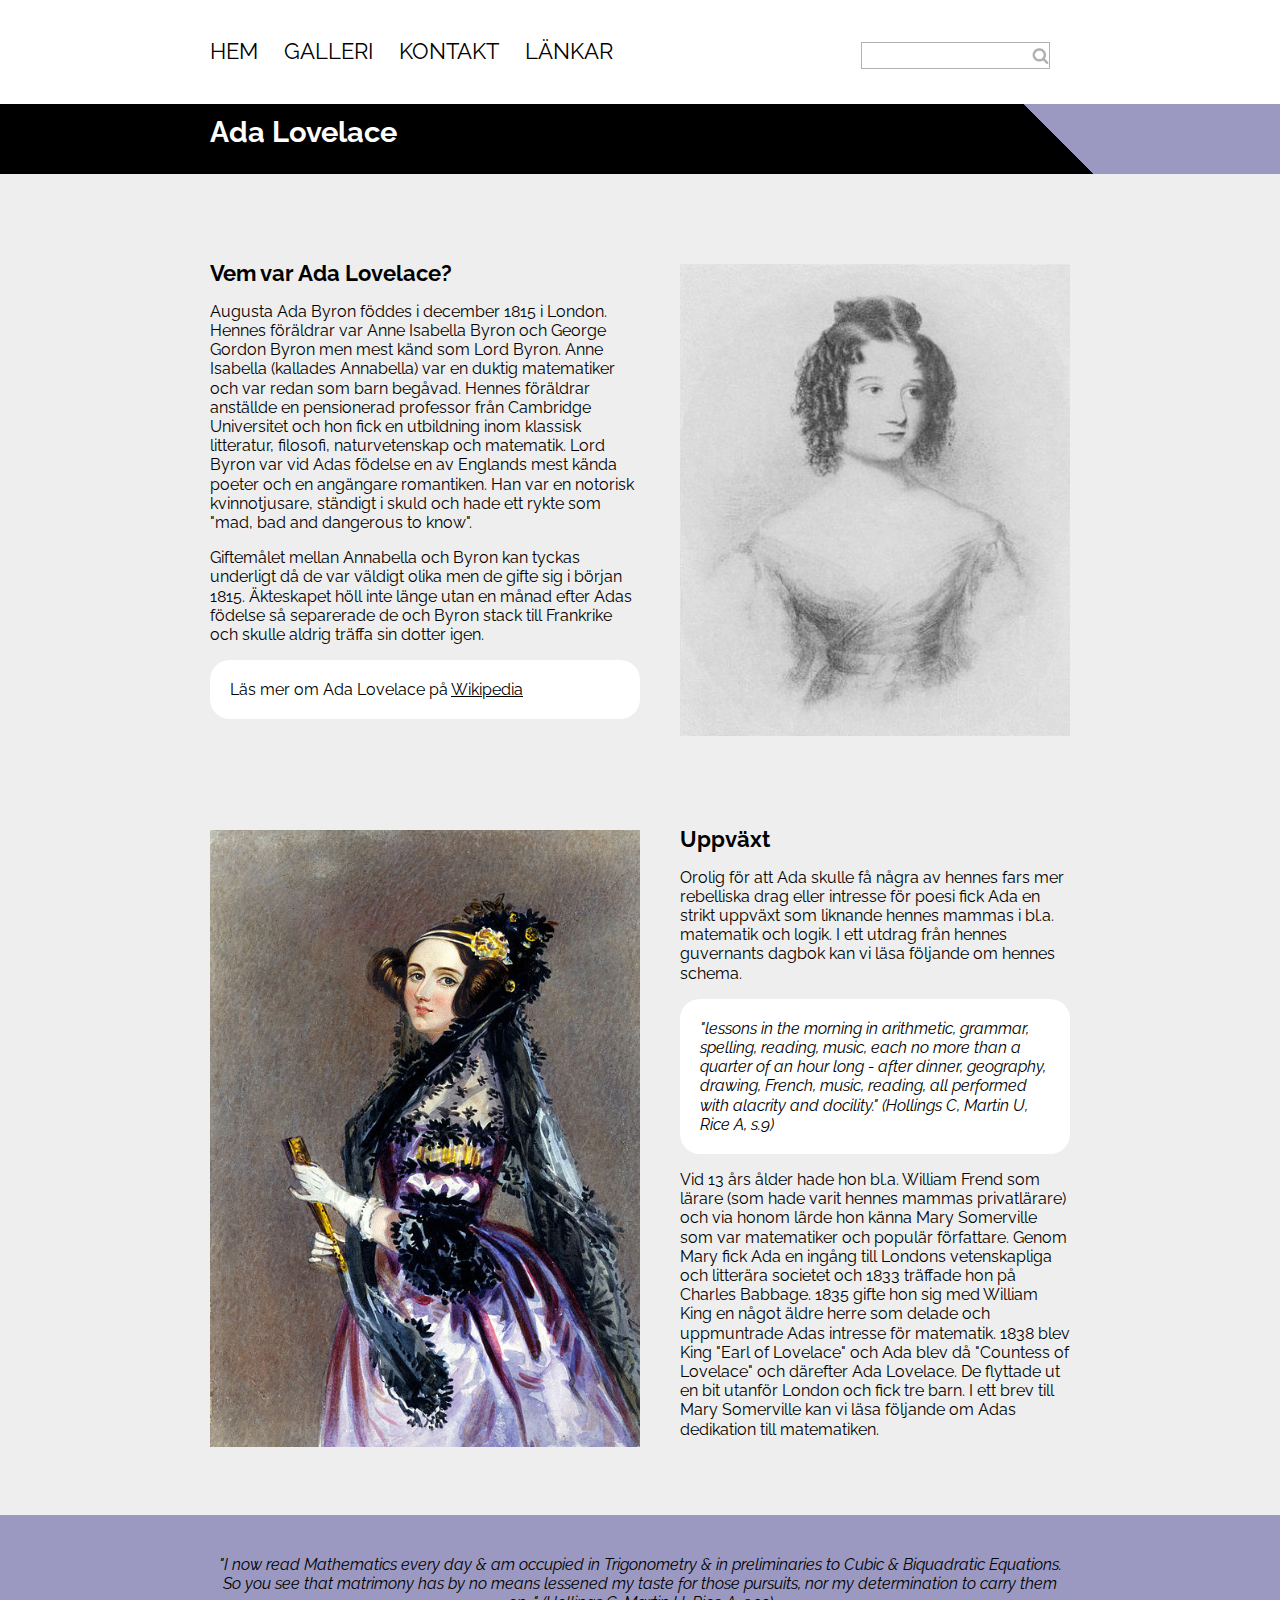
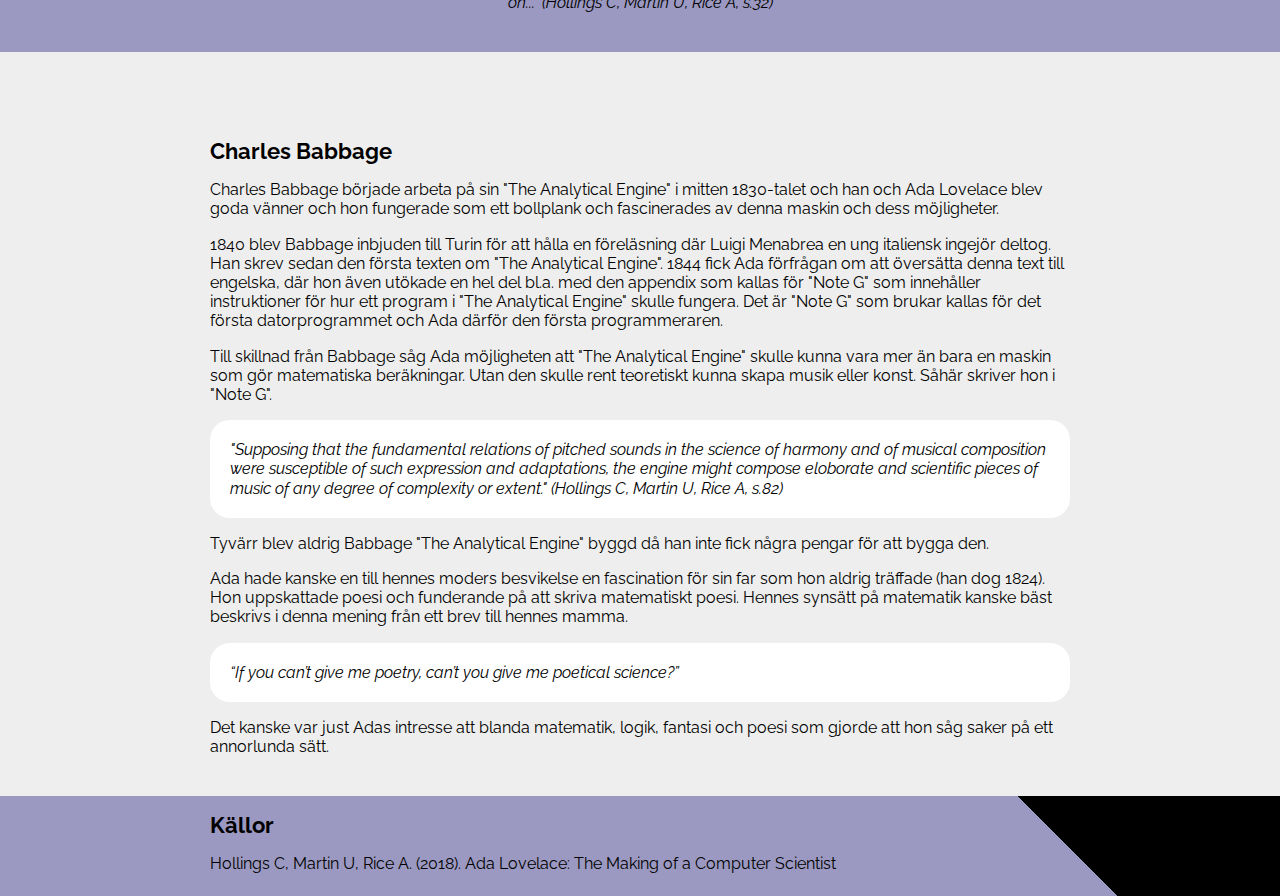
<file: index.html>
<!DOCTYPE html>
<html lang="en">

<head>
    <meta charset="UTF-8">
    <meta name="viewport" content="width=device-width, initial-scale=1.0">
    <link rel="stylesheet" href="style.css">
    <link href="https://fonts.googleapis.com/css2?family=Raleway:wght@100&display=swap" rel="stylesheet">
    <title>Ada Lovelace</title>
</head>

<body>
    <header class="siteheader">
        <nav>
            <ul>
                <li><a href="index.html">Hem</a></li>
                <li><a href="gallery.html">Galleri</a></li>
                <li><a href="#">Kontakt</a></li>
                <li><a href="#">Länkar</a></li>
                <li class="right"><input type="text" name="search" id="search" value="" class="textfield" /></li>
            </ul>
        </nav>
    </header>
    <main>
        <section class="fullwidthcontainer blackpurple">
            <header class="contentheader">
                <h1>Ada Lovelace</h1>
            </header>
        </section>
        <section class="contentcontainer clearfix top_padding">
            <article class="left">
                <h2>Vem var Ada Lovelace?</h2>
                <p class="">Augusta Ada Byron föddes i december 1815 i London. Hennes föräldrar var Anne Isabella Byron och George Gordon Byron men mest känd som Lord Byron. Anne Isabella (kallades Annabella) var en duktig matematiker och var redan som barn begåvad.
                    Hennes föräldrar anställde en pensionerad professor från Cambridge Universitet och hon fick en utbildning inom klassisk litteratur, filosofi, naturvetenskap och matematik. Lord Byron var vid Adas födelse en av Englands mest kända poeter
                    och en angängare romantiken. Han var en notorisk kvinnotjusare, ständigt i skuld och hade ett rykte som "mad, bad and dangerous to know".</p>
                <p class="">Giftemålet mellan Annabella och Byron kan tyckas underligt då de var väldigt olika men de gifte sig i början 1815. Äkteskapet höll inte länge utan en månad efter Adas födelse så separerade de och Byron stack till Frankrike och skulle aldrig
                    träffa sin dotter igen.</p>
                <aside class="note">Läs mer om Ada Lovelace på <a href="https://sv.wikipedia.org/wiki/Ada_Lovelace" target="_blank">Wikipedia</a></aside>
            </article>
            <article class="right">
                <figure class=""><img src="images/adalovelacesmall.jpg" alt="Ada Lovelace"></figure>
            </article>
        </section>
        <section class="contentcontainer clearfix top_padding">
            <article class=left>
                <figure><img src="images/adalovelace_portrait.jpg" alt="Ada Lovelace"></figure>
            </article>
            <article class="right">
                <h2>Uppväxt</h2>
                <p>Orolig för att Ada skulle få några av hennes fars mer rebelliska drag eller intresse för poesi fick Ada en strikt uppväxt som liknande hennes mammas i bl.a. matematik och logik. I ett utdrag från hennes guvernants dagbok kan vi läsa följande
                    om hennes schema.</p>
                <aside class="note"><em>"lessons in the morning in arithmetic, grammar, spelling, reading, music, each no more than a quarter of an hour long - after dinner, geography, drawing, French, music, reading, all performed with alacrity and docility." (Hollings C, Martin
                    U, Rice A, s.9)</em></aside>
                <p>Vid 13 års ålder hade hon bl.a. William Frend som lärare (som hade varit hennes mammas privatlärare) och via honom lärde hon känna Mary Somerville som var matematiker och populär författare. Genom Mary fick Ada en ingång till Londons vetenskapliga
                    och litterära societet och 1833 träffade hon på Charles Babbage. 1835 gifte hon sig med William King en något äldre herre som delade och uppmuntrade Adas intresse för matematik. 1838 blev King "Earl of Lovelace" och Ada blev då "Countess
                    of Lovelace" och därefter Ada Lovelace. De flyttade ut en bit utanför London och fick tre barn. I ett brev till Mary Somerville kan vi läsa följande om Adas dedikation till matematiken.</p>
            </article>
        </section>
        <section class="fullwidthcontainer purple">
            <aside class="bignote"><em>"I now read Mathematics every day & am occupied in Trigonometry & in preliminaries to Cubic & Biquadratic Equations. So you see that matrimony has by no means lessened my taste for those pursuits, nor my determination to carry them on..."
                (Hollings C, Martin U, Rice A, s.32)</em></aside>
        </section>
        <section class="contentcontainer top_padding">
            <article>
                <header>
                    <h2>Charles Babbage</h2>
                </header>
                <p>Charles Babbage började arbeta på sin "The Analytical Engine" i mitten 1830-talet och han och Ada Lovelace blev goda vänner och hon fungerade som ett bollplank och fascinerades av denna maskin och dess möjligheter.</p>
                <p>1840 blev Babbage inbjuden till Turin för att hålla en föreläsning där Luigi Menabrea en ung italiensk ingejör deltog. Han skrev sedan den första texten om "The Analytical Engine". 1844 fick Ada förfrågan om att översätta denna text till
                    engelska, där hon även utökade en hel del bl.a. med den appendix som kallas för "Note G" som innehåller instruktioner för hur ett program i "The Analytical Engine" skulle fungera. Det är "Note G" som brukar kallas för det första datorprogrammet
                    och Ada därför den första programmeraren.</p>
                <p>Till skillnad från Babbage såg Ada möjligheten att "The Analytical Engine" skulle kunna vara mer än bara en maskin som gör matematiska beräkningar. Utan den skulle rent teoretiskt kunna skapa musik eller konst. Såhär skriver hon i "Note
                    G".
                </p>
                <aside class="note white"><em>"Supposing that the fundamental relations of pitched sounds in the science of harmony and of musical composition were susceptible of such expression and adaptations, the engine might compose eloborate and scientific pieces of music of
                    any degree of complexity or extent." (Hollings C, Martin U, Rice A, s.82)</em></aside>
                <p>Tyvärr blev aldrig Babbage "The Analytical Engine" byggd då han inte fick några pengar för att bygga den.</p>
                <p>Ada hade kanske en till hennes moders besvikelse en fascination för sin far som hon aldrig träffade (han dog 1824). Hon uppskattade poesi och funderande på att skriva matematiskt poesi. Hennes synsätt på matematik kanske bäst beskrivs
                    i denna mening från ett brev till hennes mamma.</p>
                <aside class="note white">
                    <em>“If you can’t give me poetry, can’t you give me poetical science?”</em>
                </aside>
                <p>Det kanske var just Adas intresse att blanda matematik, logik, fantasi och poesi som gjorde att hon såg saker på ett annorlunda sätt.</p>
            </article>
        </section>
        <footer class="fullwidthcontainer white">
            <section class="contentcontainer">
                <h2>Källor</h2>
                <p>Hollings C, Martin U, Rice A. (2018). Ada Lovelace: The Making of a Computer Scientist</p>
            </section>
        </footer>
    </main>
</body>

</html>
</file>
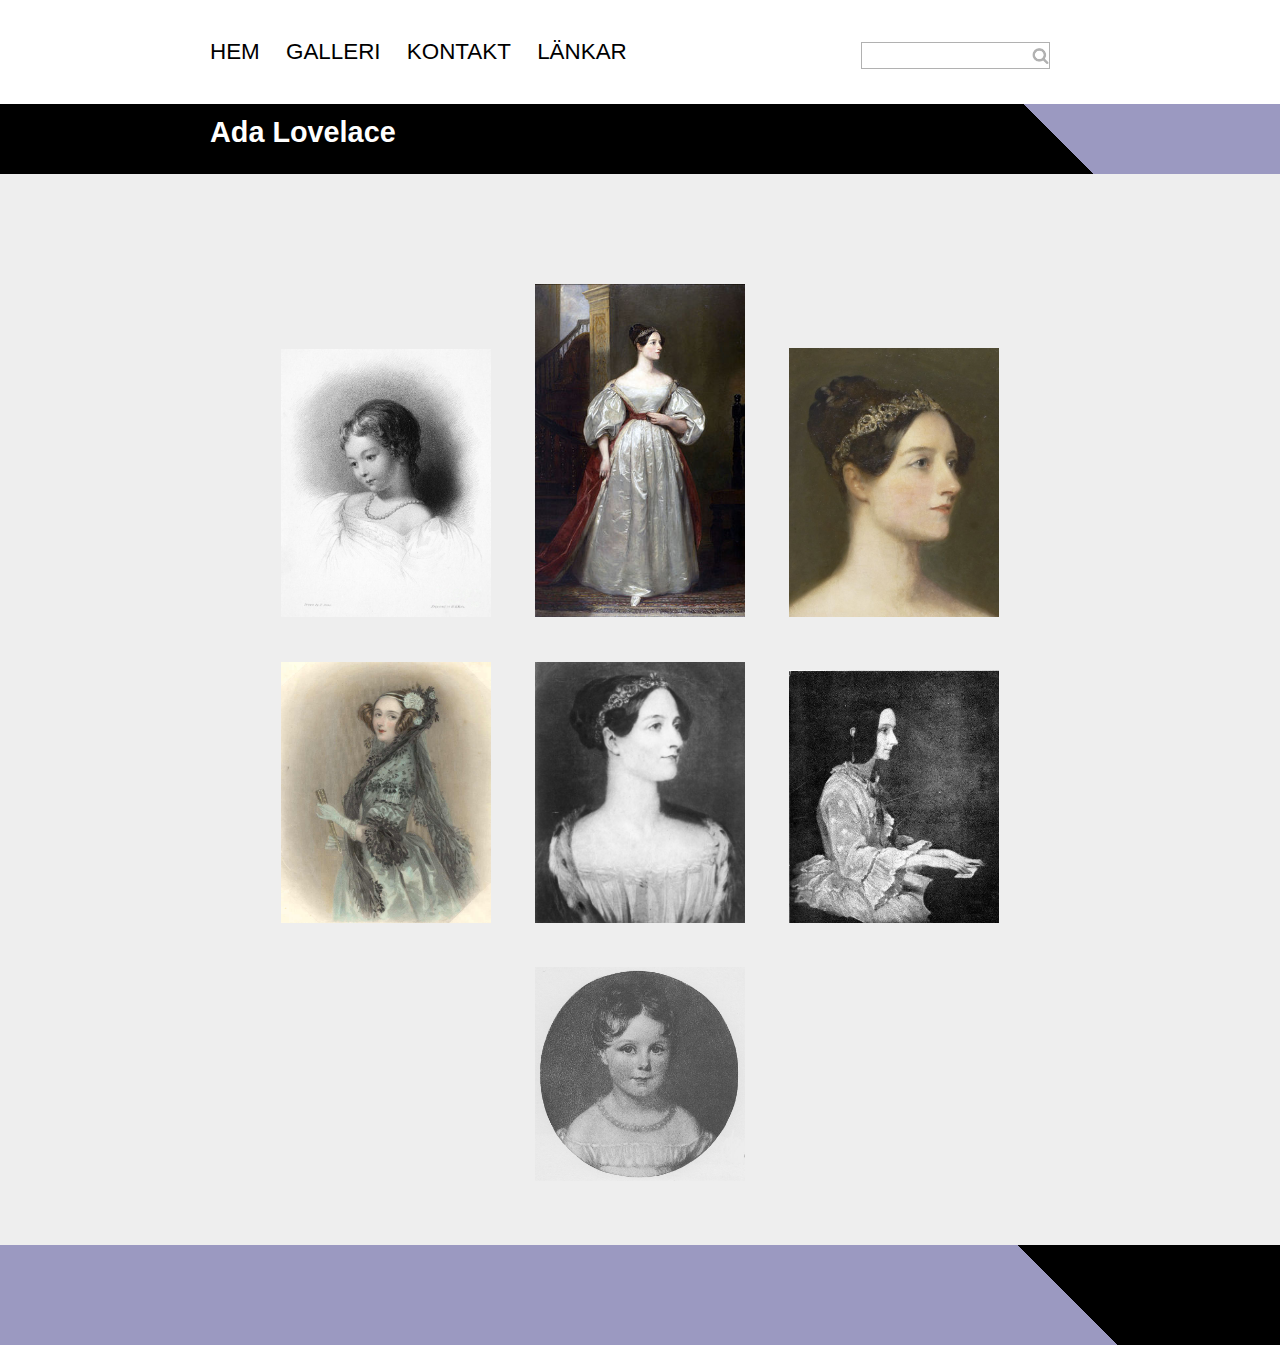
<file: gallery.html>
<!DOCTYPE html>
<html lang="en">

<head>
    <meta charset="UTF-8">
    <meta name="viewport" content="width=device-width, initial-scale=1.0">
    <link rel="stylesheet" href="style.css">
    <title>Ada Lovelace gallery</title>
</head>

<body>
    <header class="siteheader">
        <nav>
            <ul>
                <li><a href="index.html">Hem</a></li>
                <li><a href="gallery.html">Galleri</a></li>
                <li><a href="#">Kontakt</a></li>
                <li><a href="#">Länkar</a></li>
                <li class="right"><input type="text" name="search" id="search" value="" class="textfield" /></li>
            </ul>
        </nav>
    </header>
    <main>
        <section class="fullwidthcontainer blackpurple">
            <header class="contentheader">
                <h1>Ada Lovelace</h1>
            </header>
        </section>
        <section class="contentcontainer top_padding clearfix">
            <figure class="gallery">
                <a href="images/1.jpg" target="_blank"><img src="images/1.jpg" alt="Ada Lovelace"></a>
                <a href="images/2.jpg" target="_blank"><img src="images/2.jpg" alt="Ada Lovelace"></a>
                <a href="images/3.png" target="_blank"><img src="images/3.png" alt="Ada Lovelace"></a>
                <a href="images/4.jpg" target="_blank"><img src="images/4.jpg" alt="Ada Lovelace"></a>
                <a href="images/5.jpg" target="_blank"><img src="images/5.jpg" alt="Ada Lovelace"></a>
                <a href="images/6.jpg" target="_blank"><img src="images/6.jpg" alt="Ada Lovelace"></a>
                <a href="images/7.jpg" target="_blank"><img src="images/7.jpg" alt="Ada Lovelace"></a>
            </figure>
        </section>
    </main>
    <footer class="fullwidthcontainer"></footer>

</body>

</html>
</file>
<file: style.css>
* {
    /*margin: 0;
    padding: 0;*/
    box-sizing: border-box;
}

body {
    background-color: #eeeeee;
    line-height: 1.2em;
    font-family: 'Raleway', sans-serif;
    margin: 0;
}


/******** navigering ********/

.siteheader {
    max-width: 100%;
    background-color: #fff;
    padding: 20px 0;
}

.siteheader nav {
    font-size: 1.4em;
    margin: 0 auto;
    text-transform: uppercase;
}

ul {
    padding: 0;
}

li {
    display: inline-block;
    padding-right: 20px;
    ;
}

.textfield {
    border: 1px solid #000;
    padding: 5px;
    color: #000;
    background-image: url(images/searchicon.png);
    background-size: 17px;
    background-repeat: no-repeat;
    background-position: right;
    opacity: 0.3;
}


/******** maincontent ********/

.fullwidthcontainer {
    max-width: 100%;
}

.contentcontainer,
.contentheader,
.siteheader nav,
footer {
    max-width: 900px;
    margin: 0 auto;
    padding: 0 20px;
}

.top_padding {
    padding-top: 90px;
}

.blackpurple {
    background-color: #999;
    color: #fff;
    height: 70px;
    padding: 0;
    background: linear-gradient(45deg, #000 81%, #9b99c1 25%);
}

.white {
    background-color: #fff;
}

.purple {
    background-color: #9b99c1;
}

header h1 {
    font-size: 1.8em;
    display: inline-block;
}

.right {
    float: right;
    max-width: 50%;
    padding-left: 40px;
}

.left {
    float: left;
    max-width: 50%;
}

.clearfix::after {
    content: "";
    clear: both;
    display: table;
}

h2 {
    font-size: 1.4em;
    margin-top: 0;
}

a {
    text-decoration: none;
    color: #000;
}

figure {
    float: right;
    padding: 0;
    margin: 0;
}

img {
    max-width: 100%;
}

.note {
    background-color: #fff;
    padding: 20px;
    border-radius: 20px;
}

.note a {
    text-decoration: underline;
}

.bignote {
    margin: 60px auto 0;
    padding: 40px 20px;
    max-width: 900px;
    text-align: center;
}

footer {
    height: 100px;
    padding: 20px;
    margin-top: 40px;
    background: linear-gradient(45deg, #9b99c1 81%, #000 25%);
    /*background: linear-gradient(6deg, #999 63%, #EEe 20%);*/
}

.gallery {
    text-align: center;
}

.gallery img {
    max-width: 250px;
    display: inline-block;
    padding: 20px;
}
</file>
